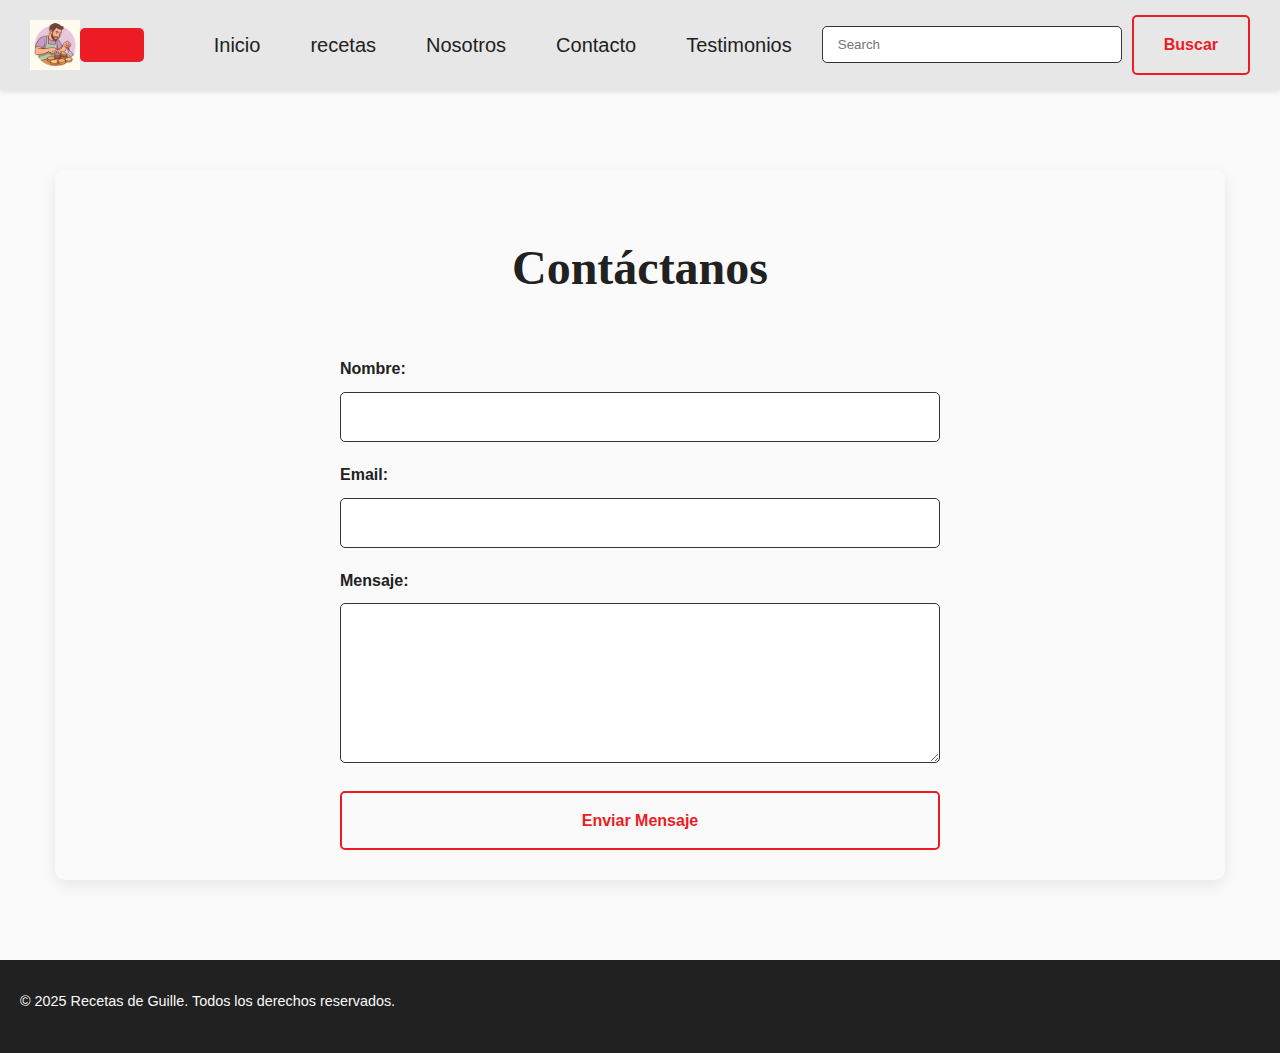
<file: pages/contacto.html>
<!DOCTYPE html>
<html lang="es">

<head>
    <meta charset="UTF-8">
    <meta name="viewport" content="width=device-width, initial-scale=1.0">
    <meta name="description" content="Contactá a La Cocina de Guille para consultas, colaboraciones o sugerencias y unite a nuestra comunidad gastronómica.">
    <meta name="keywords" content="contacto La Cocina de Guille, consultas, colaboraciones, sugerencias, comunidad gastronómica">
    <!-- aos -->
    <link href="https://unpkg.com/aos@2.3.1/dist/aos.css" rel="stylesheet">

    <!-- Bootstrap -->
    <link href="https://cdn.jsdelivr.net/npm/bootstrap@5.3.7/dist/css/bootstrap.min.css" rel="stylesheet"
        integrity="sha384-LN+7fdVzj6u52u30Kp6M/trliBMCMKTyK833zpbD+pXdCLuTusPj697FH4R/5mcr" crossorigin="anonymous">
    <!-- CSS -->
    <link rel="stylesheet" href="../style/style.css">
    <title>Contacto - La cocina de Guille</title>
</head>

<body>
    <!-- Inicio del menú -->
    <header main-header>
        <!-- Inicio de la navbar -->
        <!-- Variables declaradas propias main-nav , main-nav__XX , button--vermas -->
        <!-- Consultar porqué los anchor de la lista no toma los estilos que le aplique -->
        <nav class="navbar navbar-expand-lg bg-body-tertiary main-nav">
            <div class="container-fluid main-nav__container">
                <!-- Logo -->
                <img src="../assetsProyecto/guille.png" alt="Logo" class="main-nav__logo">
                <!-- Botón hamburguesa -->
                <button class="navbar-toggler button--vermas" type="button" data-bs-toggle="collapse"
                    data-bs-target="#navbarSupportedContent" aria-controls="navbarSupportedContent"
                    aria-expanded="false" aria-label="Toggle navigation">
                    <span class="navbar-toggler-icon main-nav__toggler-icon"></span>
                </button>
                <!-- Links del menú -->
                <div class="collapse navbar-collapse main-nav__collapse" id="navbarSupportedContent">
                    <ul class="navbar-nav me-auto mb-2 mb-lg-0 main-nav__list  ">
                        <li class="main-nav__item">
                            <a href="../index.html" class="main-nav__link nav-link active">Inicio</a>
                        </li>
                        <li class="main-nav__item nav-item">
                            <a href="./recetas.html" class="main-nav__link nav-link active"aria-current="page">recetas</a>
                        </li>
                        <li class="main-nav__item nav-item">
                            <a href="./nosotros.html" class="main-nav__link nav-link active" aria-current="page">Nosotros</a>
                        </li>
                        <li class="main-nav__item nav-item">
                            <a href="#" class="main-nav__link nav-link active" aria-current="page">Contacto</a>
                        </li>
                        <li class="main-nav__item nav-item">
                            <a href="./testimonios.html" class="main-nav__link nav-link active" aria-current="page">Testimonios</a>
                        </li>
                    </ul>
                    <!-- Búsqueda -->
                    <form class="d-flex contenedor-nav-search main-nav__search-form" role="search">
                        <input class="form-control me-2 d-flex  main-nav__search-input" type="search"
                            placeholder="Search" aria-label="Search" />
                        <button class="btn btn-outline-success button--vermas button--secondary"
                            type="submit">Buscar</button>
                    </form>
                </div>
            </div>
        </nav>
    </header>


    <main>
        <section class="contact-form-section">
            <h1>Contáctanos</h1>
            <form class="contact-form">
                <div>
                    <label for="nombre">Nombre:</label>
                    <input type="text" id="nombre" name="nombre" required>
                </div>
                <div>
                    <label for="email">Email:</label>
                    <input type="email" id="email" name="email" required>
                </div>
                <div>
                    <label for="mensaje">Mensaje:</label>
                    <textarea id="mensaje" name="mensaje" rows="5" required></textarea>
                </div>
                <button type="submit" class="button--secondary">Enviar Mensaje</button>
            </form>
        </section>


    </main>


    <footer>
        <p>&copy; 2025 Recetas de Guille. Todos los derechos reservados.</p>
    </footer>

    <!-- Bootstrap JS -->
    <script src="https://cdn.jsdelivr.net/npm/bootstrap@5.3.7/dist/js/bootstrap.bundle.min.js"
        integrity="sha384-ndDqU0Gzau9qJ1lfW4pNLlhNTkCfHzAVBReH9diLvGRem5+R9g2FzA8ZGN954O5Q" crossorigin="anonymous">
        </script>
    <!-- aos -->
    <script src="https://unpkg.com/aos@2.3.1/dist/aos.js"></script>
    <script>
        AOS.init();
    </script>
</body>

</html>
</file>
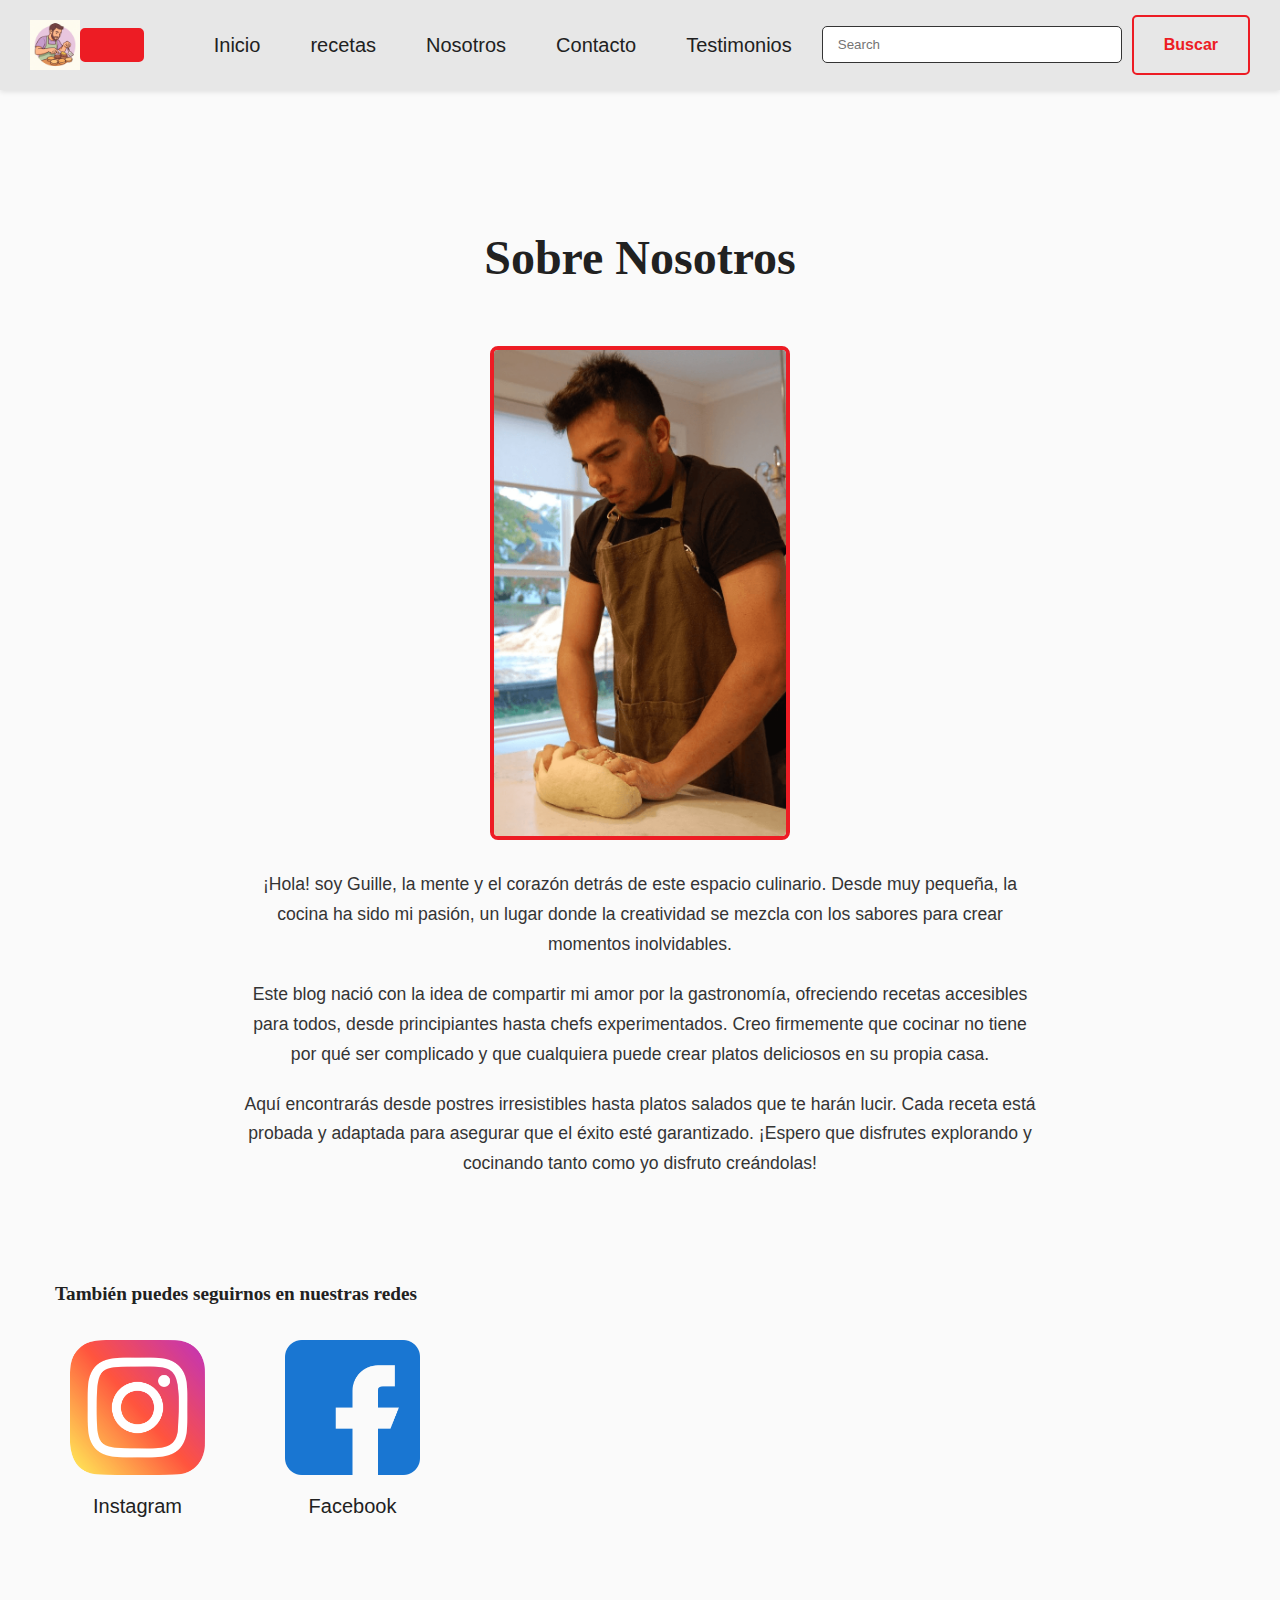
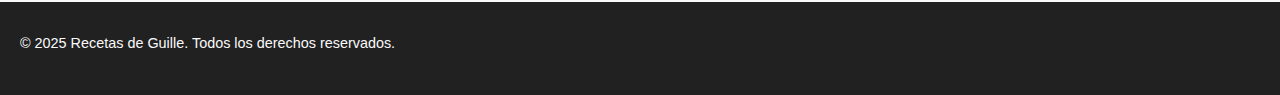
<file: pages/nosotros.html>
<!DOCTYPE html>
<html lang="es">

<head>
    <meta charset="UTF-8">
    <meta name="viewport" content="width=device-width, initial-scale=1.0">
    <meta name="description" content="Descubrí quiénes somos en La Cocina de Guille, nuestra historia, valores y pasión por crear recetas que conquistan paladares.">
    <meta name="keywords" content="La Cocina de Guille, historia, equipo, pasión por la cocina, valores gastronómicos">
    <!-- aos -->
    <link href="https://unpkg.com/aos@2.3.1/dist/aos.css" rel="stylesheet">

    <!-- Bootstrap -->
    <link href="https://cdn.jsdelivr.net/npm/bootstrap@5.3.7/dist/css/bootstrap.min.css" rel="stylesheet"
        integrity="sha384-LN+7fdVzj6u52u30Kp6M/trliBMCMKTyK833zpbD+pXdCLuTusPj697FH4R/5mcr" crossorigin="anonymous">
    <!-- CSS -->
    <link rel="stylesheet" href="../style/style.css">
    <title>Nosotros - La cocina de Guille</title>
</head>

<body>
    <!-- Inicio del menú -->
    <header main-header>
        <!-- Inicio de la navbar -->
        <!-- Variables declaradas propias main-nav , main-nav__XX , button--vermas -->
        <!-- Consultar porqué los anchor de la lista no toma los estilos que le aplique -->
        <nav class="navbar navbar-expand-lg bg-body-tertiary main-nav">
            <div class="container-fluid main-nav__container">
                <!-- Logo -->
                <img src="../assetsProyecto/guille.png" alt="Logo" class="main-nav__logo">
                <!-- Botón hamburguesa -->
                <button class="navbar-toggler button--vermas" type="button" data-bs-toggle="collapse"
                    data-bs-target="#navbarSupportedContent" aria-controls="navbarSupportedContent"
                    aria-expanded="false" aria-label="Toggle navigation">
                    <span class="navbar-toggler-icon main-nav__toggler-icon"></span>
                </button>
                <!-- Links del menú -->
                <div class="collapse navbar-collapse main-nav__collapse" id="navbarSupportedContent">
                    <ul class="navbar-nav me-auto mb-2 mb-lg-0 main-nav__list  ">
                        <li class="main-nav__item">
                            <a href="../index.html" class="main-nav__link nav-link active">Inicio</a>
                        </li>
                        <li class="main-nav__item nav-item">
                            <a href="./recetas.html" class="main-nav__link nav-link active"
                                aria-current="page">recetas</a>
                        </li>
                        <li class="main-nav__item nav-item">
                            <a href="#" class="main-nav__link nav-link active" aria-current="page">Nosotros</a>
                        </li>
                        <li class="main-nav__item nav-item">
                            <a href="./contacto.html" class="main-nav__link nav-link active"
                                aria-current="page">Contacto</a>
                        </li>
                        <li class="main-nav__item nav-item">
                            <a href="./testimonios.html" class="main-nav__link nav-link active"
                                aria-current="page">Testimonios</a>
                        </li>
                    </ul>
                    <!-- Búsqueda -->
                    <form class="d-flex contenedor-nav-search main-nav__search-form" role="search">
                        <input class="form-control me-2 d-flex  main-nav__search-input" type="search"
                            placeholder="Search" aria-label="Search" />
                        <button class="btn btn-outline-success button--vermas button--secondary"
                            type="submit">Buscar</button>
                    </form>
                </div>
            </div>
        </nav>
    </header>

    <!-- Cuerpo del sitio  -->

    <main>

        <section>
            <section class="about-section">

                <h1>Sobre Nosotros</h1>

                <img src="../assetsProyecto/panaderoGuille.png" alt="Foto de Guille" class="about-section__image">
                <p class="about-section__text">
                    ¡Hola! soy Guille, la mente y el corazón detrás de este espacio culinario. Desde muy pequeña, la
                    cocina ha sido mi pasión, un lugar donde la creatividad se mezcla con los sabores para crear
                    momentos inolvidables.
                </p>
                <p class="about-section__text">
                    Este blog nació con la idea de compartir mi amor por la gastronomía, ofreciendo recetas accesibles
                    para todos, desde principiantes hasta chefs experimentados. Creo firmemente que cocinar no tiene por
                    qué ser complicado y que cualquiera puede crear platos deliciosos en su propia casa.
                </p>
                <p class="about-section__text">
                    Aquí encontrarás desde postres irresistibles hasta platos salados que te harán lucir. Cada receta
                    está probada y adaptada para asegurar que el éxito esté garantizado. ¡Espero que disfrutes
                    explorando y cocinando tanto como yo disfruto creándolas!
                </p>
            </section>

            <div class="logo--description">
                <h5>También puedes seguirnos en nuestras redes</h5>
            </div>
            <div class="rrss-block">

                <div>
                    <ul class="main-nav__list">
                        <li>
                            <img src="../assetsProyecto/instagram.png" alt="logo de Instagram"
                                class="logo--footer__red-social">
                            <a href="#" class="main-nav__link">Instagram</a>
                        </li>
                        <li>
                            <img src="../assetsProyecto/facebook.png" alt="logo de facebook"
                                class="logo--footer__red-social">

                            <a href="#" class="main-nav__link">Facebook</a>
                        </li>
                    </ul>
                </div>
            </div>

    </main>




    <footer>
        <p>&copy; 2025 Recetas de Guille. Todos los derechos reservados.</p>
    </footer>

    <!-- Bootstrap JS -->
    <script src="https://cdn.jsdelivr.net/npm/bootstrap@5.3.7/dist/js/bootstrap.bundle.min.js"
        integrity="sha384-ndDqU0Gzau9qJ1lfW4pNLlhNTkCfHzAVBReH9diLvGRem5+R9g2FzA8ZGN954O5Q" crossorigin="anonymous">
        </script>
    <!-- aos -->
    <script src="https://unpkg.com/aos@2.3.1/dist/aos.js"></script>
    <script>
        AOS.init();
    </script>

</body>

</html>
</file>
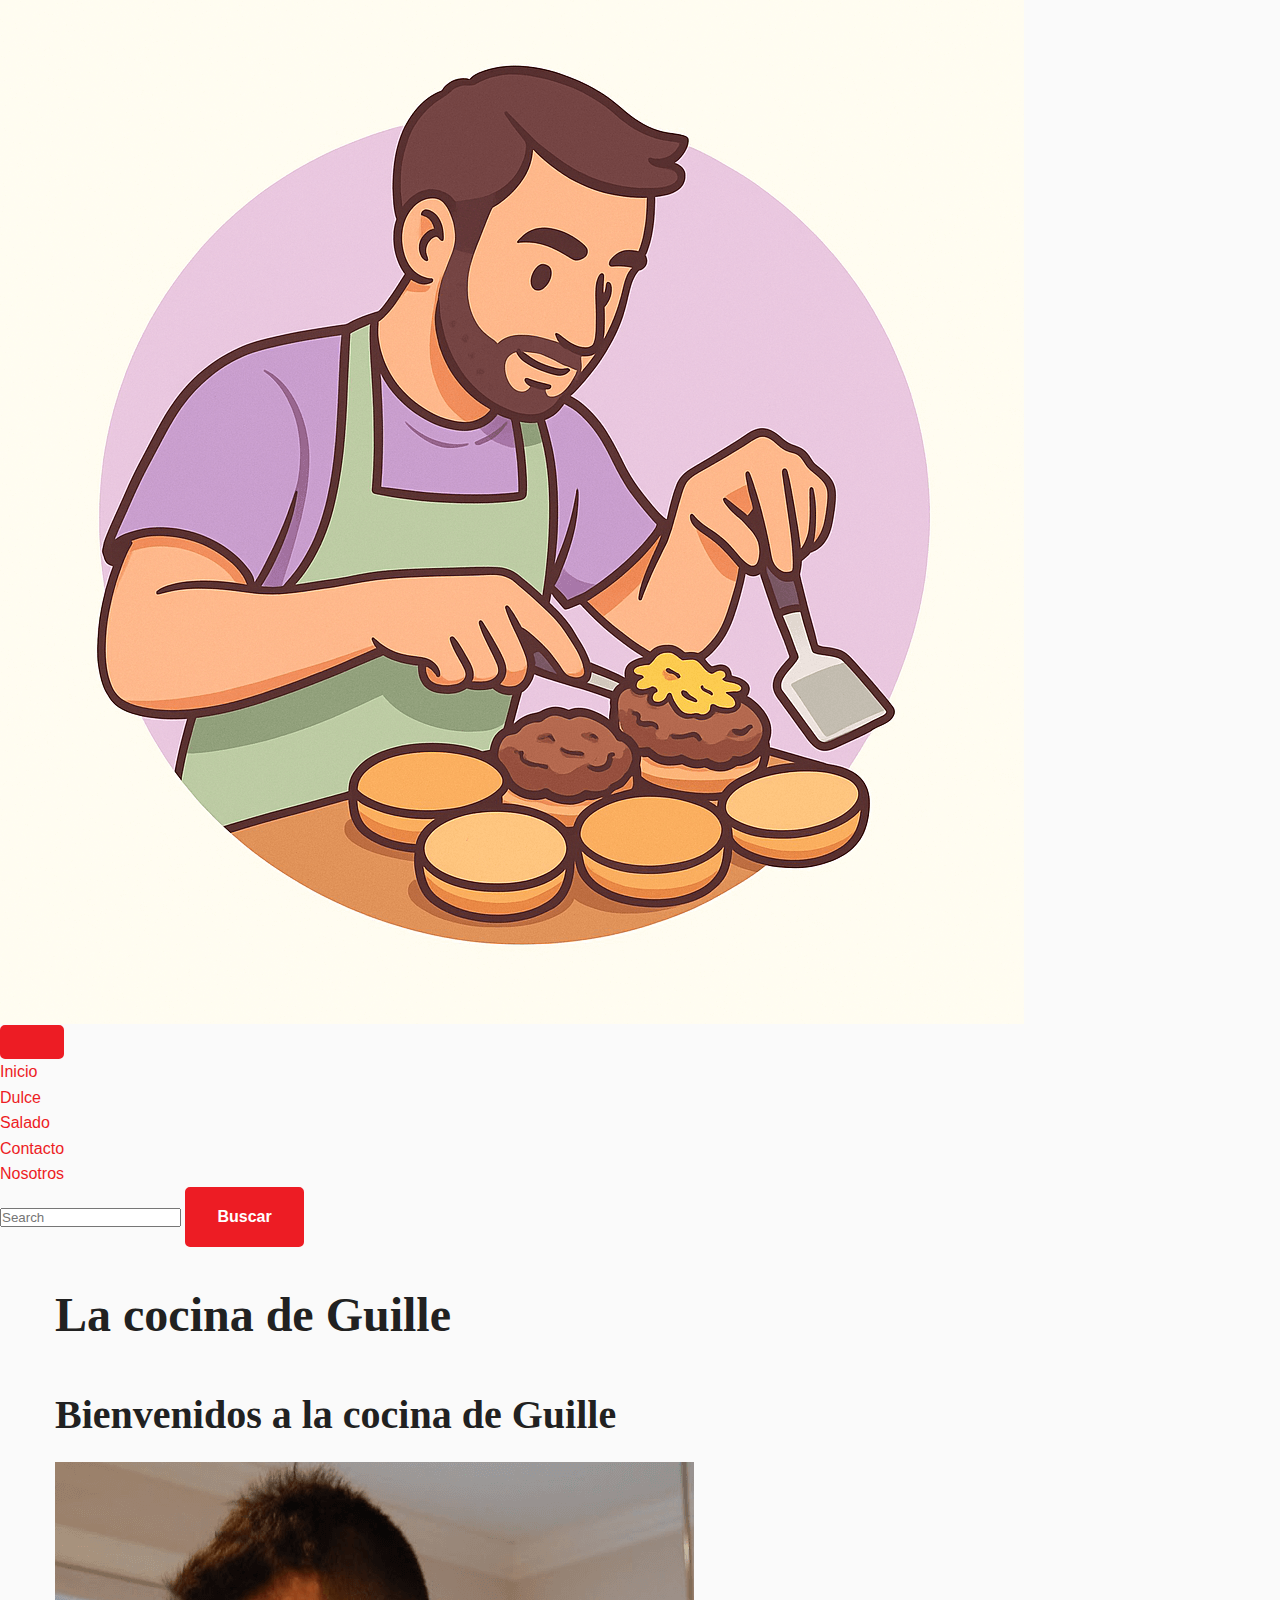
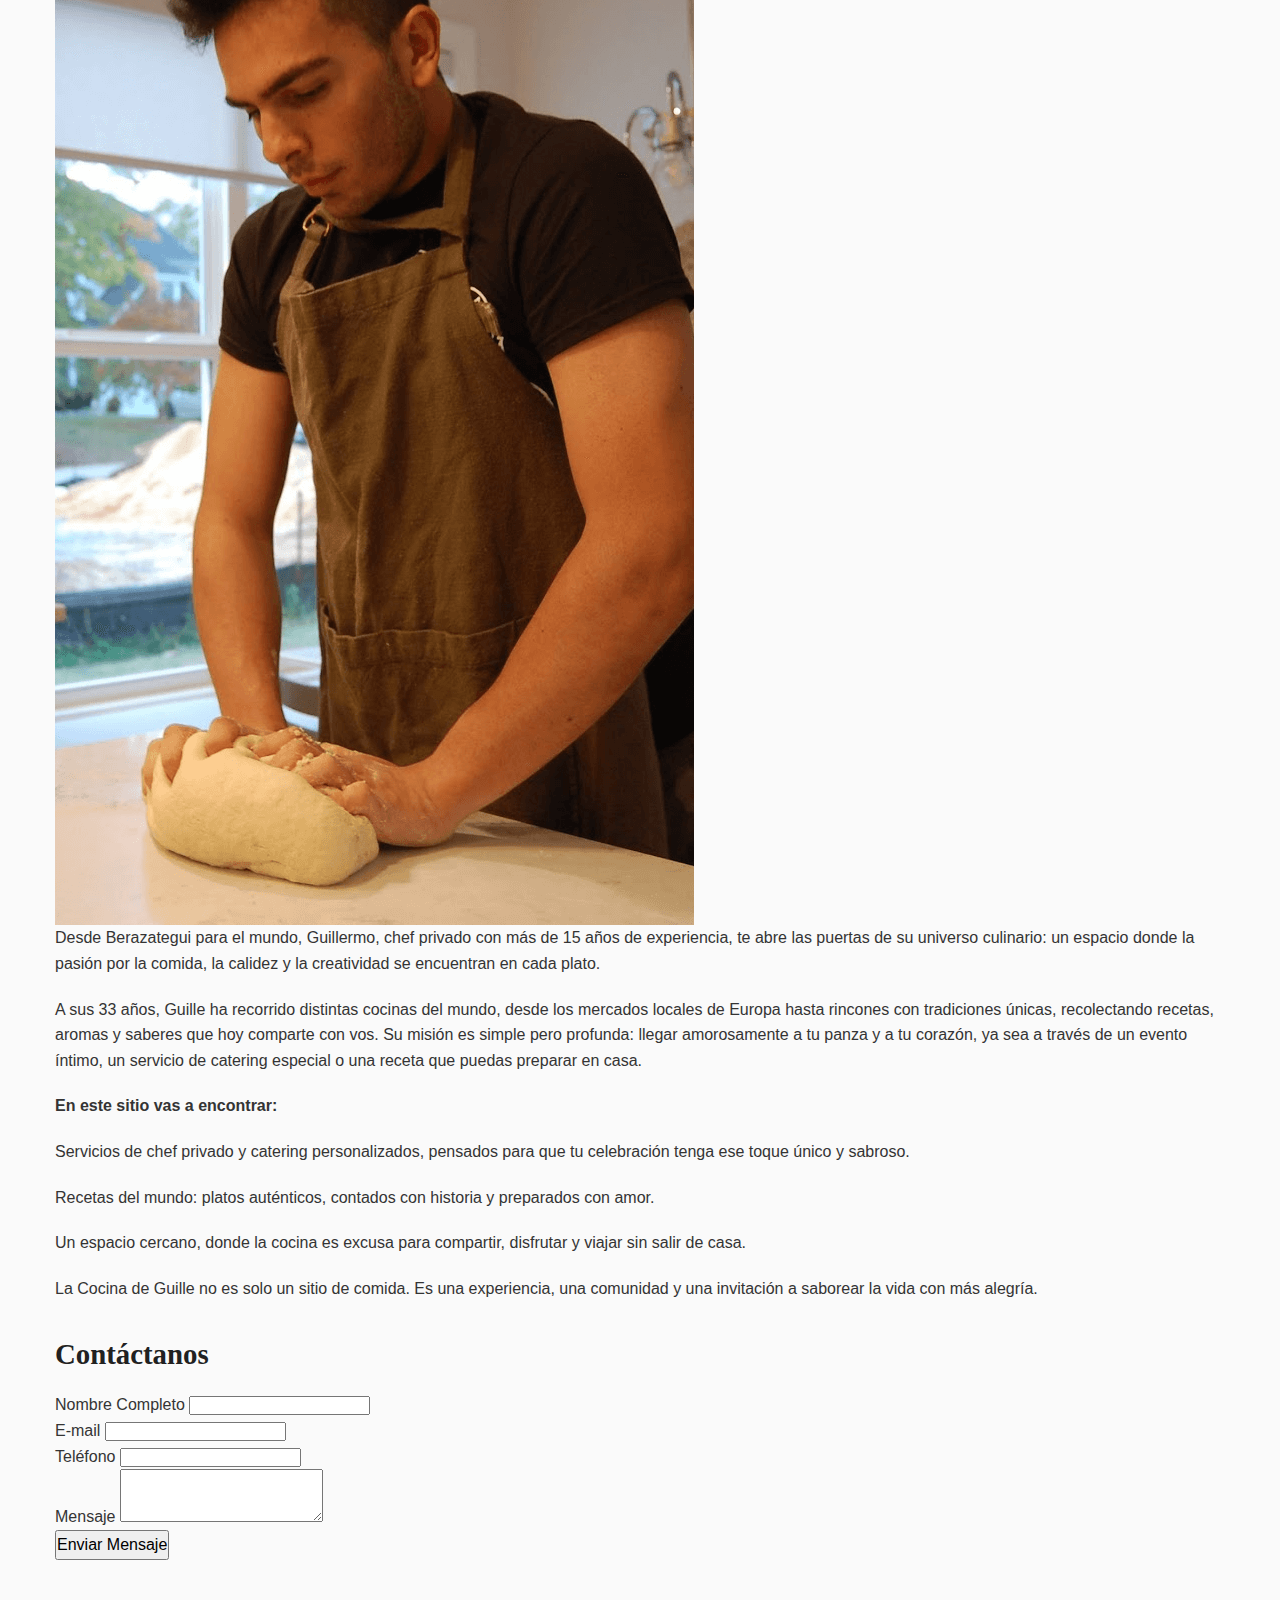
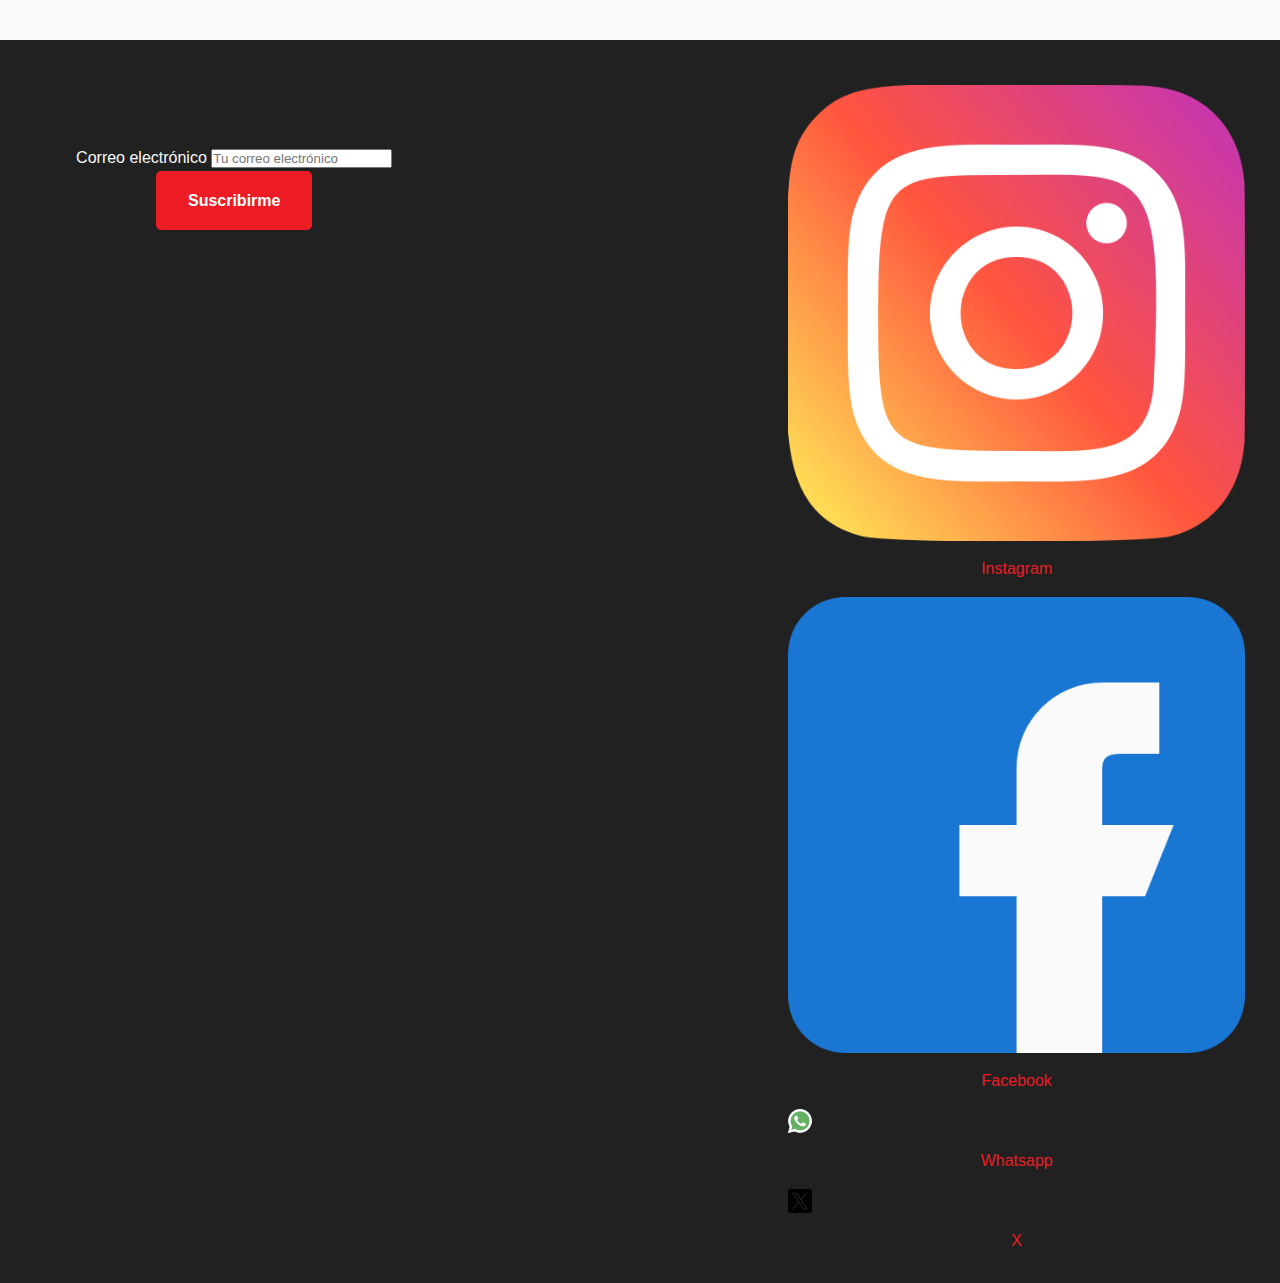
<file: pages/quienes-somos.html>
<!DOCTYPE html>
<html lang="es">

<head>
    <meta charset="UTF-8">
    <meta name="viewport" content="width=device-width, initial-scale=1.0">
    <!-- Bootstrap -->
    <link href="https://cdn.jsdelivr.net/npm/bootstrap@5.3.7/dist/css/bootstrap.min.css" rel="stylesheet"
        integrity="sha384-LN+7fdVzj6u52u30Kp6M/trliBMCMKTyK833zpbD+pXdCLuTusPj697FH4R/5mcr" crossorigin="anonymous">
    <!-- CSS -->
    <link rel="stylesheet" href="../style/style.css">
    <title>Quiénes somos - La cocina de Guille</title>
</head>

<body>
    <!-- Inicio del menú -->
    <header>
        <!-- Inicio de la navbar -->
        <nav class="navbar navbar-expand-lg bg-body-tertiary">
            <div class="container-fluid">
                <!-- Logo -->
                <img src="../assetsProyecto/guille.png" alt="Logo" class="logo--image">
                <!-- Botón hamburguesa -->
                <button class="navbar-toggler button--vermas" type="button" data-bs-toggle="collapse"
                    data-bs-target="#navbarSupportedContent" aria-controls="navbarSupportedContent"
                    aria-expanded="false" aria-label="Toggle navigation">
                    <span class="navbar-toggler-icon"></span>
                </button>
                <div class="collapse navbar-collapse" id="navbarSupportedContent">

                    <!-- Links del menú -->

                    <ul class="navbar-nav me-auto mb-2 mb-lg-0 navbar--listado  ">
                        <li class="li-nav ">
                            <a href="../index.html" class="li-link nav-link active">Inicio</a>
                        </li>
                        <li class="li-nav nav-item">
                            <a href="./postres.html" class="li-link nav-link active"
                                aria-current="page">Dulce </a>
                        </li>
                        <li class="li-nav nav-item">
                            <a href="./postres.html" class="li-link nav-link active"
                                aria-current="page">Salado</a>
                        </li>
                        <li class="li-nav nav-item">
                            <a href="#" class="li-link nav-link active"
                                aria-current="page">Contacto</a>
                        </li>
                        <li class="li-nav nav-item">
                            <a href="#" class="li-link nav-link active"
                                aria-current="page">Nosotros</a>
                        </li>
                    </ul>
                    <!-- Búsqueda -->
                    <form class="d-flex contenedor-nav-search" role="search">
                        <input class="form-control me-2 d-flex nav-search" type="search" placeholder="Search"
                            aria-label="Search" />
                        <button class="btn btn-outline-success button--vermas" type="submit">Buscar</button>
                    </form>
                </div>
            </div>
        </nav>


    </header>
    <!-- Fin del menú -->

    <!-- Cuerpo del sitio  -->

    <main>
        <div class="quienes-somos-principal">
            <h1 class="quienes-somos--principal__title">
                La cocina de Guille
            </h1>
            <h2 class="quienes-somos--principal__subtitle">
                Bienvenidos a la cocina de Guille
            </h2>
        </div>

        <section class="quienes-somos-section">
            <div class="quienes-somos-content">

                <img src="../assetsProyecto/panaderoGuille.png" alt="Guillermo" class="quienes-somos__image">

                <div class="quienes-somos__texto-container">

                    <p class="quienes-somos__description">
                        Desde Berazategui para el mundo, Guillermo, chef privado con más de 15 años de experiencia, te
                        abre las puertas de su universo culinario: un espacio donde la pasión por la comida, la calidez
                        y la creatividad se encuentran en cada plato.
                    </p>
                    <p class="quienes-somos__description">
                        A sus 33 años, Guille ha recorrido distintas cocinas del mundo, desde los mercados locales de
                        Europa hasta rincones con tradiciones únicas, recolectando recetas, aromas y saberes que hoy
                        comparte con vos. Su misión es simple pero profunda: llegar amorosamente a tu panza y a tu
                        corazón, ya sea a través de un evento íntimo, un servicio de catering especial o una receta que
                        puedas preparar en casa.
                    </p>
                    <p class="quienes-somos__description">
                        <strong>En este sitio vas a encontrar:</strong>
                    </p>
                    <p class="quienes-somos__description">
                        Servicios de chef privado y catering personalizados, pensados para que tu celebración tenga ese
                        toque único y sabroso.
                    </p>
                    <p class="quienes-somos__description">
                        Recetas del mundo: platos auténticos, contados con historia y preparados con amor.
                    </p>
                    <p class="quienes-somos__description">
                        Un espacio cercano, donde la cocina es excusa para compartir, disfrutar y viajar sin salir de
                        casa.
                    </p>
                    <p class="quienes-somos__description">
                        La Cocina de Guille no es solo un sitio de comida. Es una experiencia, una comunidad y una
                        invitación a saborear la vida con más alegría.
                    </p>
                </div>

            </div>

        </section>

        <!-------------------------- Contacto ----------------- -->

        <section class="contacto-section">

            <h3 class="contacto-section__title">Contáctanos</h3>
            <form action="Contacto" method="post" class="contacto-form">

                <div class="form-group">
                    <label for="nombre" class="form-group__label">Nombre Completo</label>
                    <input type="text" name="Nombre" id="nombre" class="form-group__input">
                </div>

                <div class="form-group">
                    <label for="email" class="form-group__label">E-mail</label>
                    <input type="email" name="email" id="email" class="form-group__input">
                </div>

                <div class="form-group">
                    <label for="telefono" class="form-group__label">Teléfono</label>
                    <input type="tel" name="telefono" id="telefono" class="form-group__input">
                </div>

                <div class="form-group">
                    <label for="mensaje" class="form-group__label">Mensaje</label>
                    <textarea name="mensaje" id="mensaje" class="form-group__textarea"></textarea>
                </div>

                <button type="submit" class="button button--submit">Enviar Mensaje</button>
            </form>

        </section>

    </main>




    <footer class="footer-block">
        <div class="newsletter-footer">
            <form action="/suscrib" method="get" class="newsletter-form">
                <h5 class="newsletter-form__title">Suscribite a nuestro newsletter</h5>
                <label for="email" class="newsletter-form__label">Correo electrónico</label>
                <input type="email" name="email" id="email" class="newsletter-form__input"
                    placeholder="Tu correo electrónico">
                <button type="submit" class="newsletter-form__button button--vermas">Suscribirme</button>
            </form>
        </div>
        <div class="logo--description">
            <h5>También puedes seguirnos en nuestras redes</h5>
        </div>
        <div class="logo-block">

            <div>
                <ul class="logo--footer">
                    <li>
                        <img src="../assetsProyecto/instagram.png" alt="logo de Instagram"
                            class="logo--footer__red-social">
                        <a href="#" class="li-link">Instagram</a>
                    </li>
                    <li>
                        <img src="../assetsProyecto/facebook.png" alt="logo de facebook"
                            class="logo--footer__red-social">

                        <a href="#" class="li-link">Facebook</a>
                    </li>
                    <li>
                        <img src="../assetsProyecto/whatsapp.png" alt="Logo de whatsapp"
                            class="logo--footer__red-social">
                        <a href="#" class="li-link">Whatsapp</a>
                    </li>
                    <li>
                        <img src="../assetsProyecto/gorjeo (1).png" alt="Logo de X" class="logo--footer__red-social">
                        <a href="#" class="li-link">X</a>
                    </li>
                </ul>
            </div>
        </div>
    </footer>
    <!-- Bootstrap JS -->
    <script src="https://cdn.jsdelivr.net/npm/bootstrap@5.3.7/dist/js/bootstrap.bundle.min.js"
        integrity="sha384-ndDqU0Gzau9qJ1lfW4pNLlhNTkCfHzAVBReH9diLvGRem5+R9g2FzA8ZGN954O5Q" crossorigin="anonymous">
        </script>

</body>

</html>
</file>
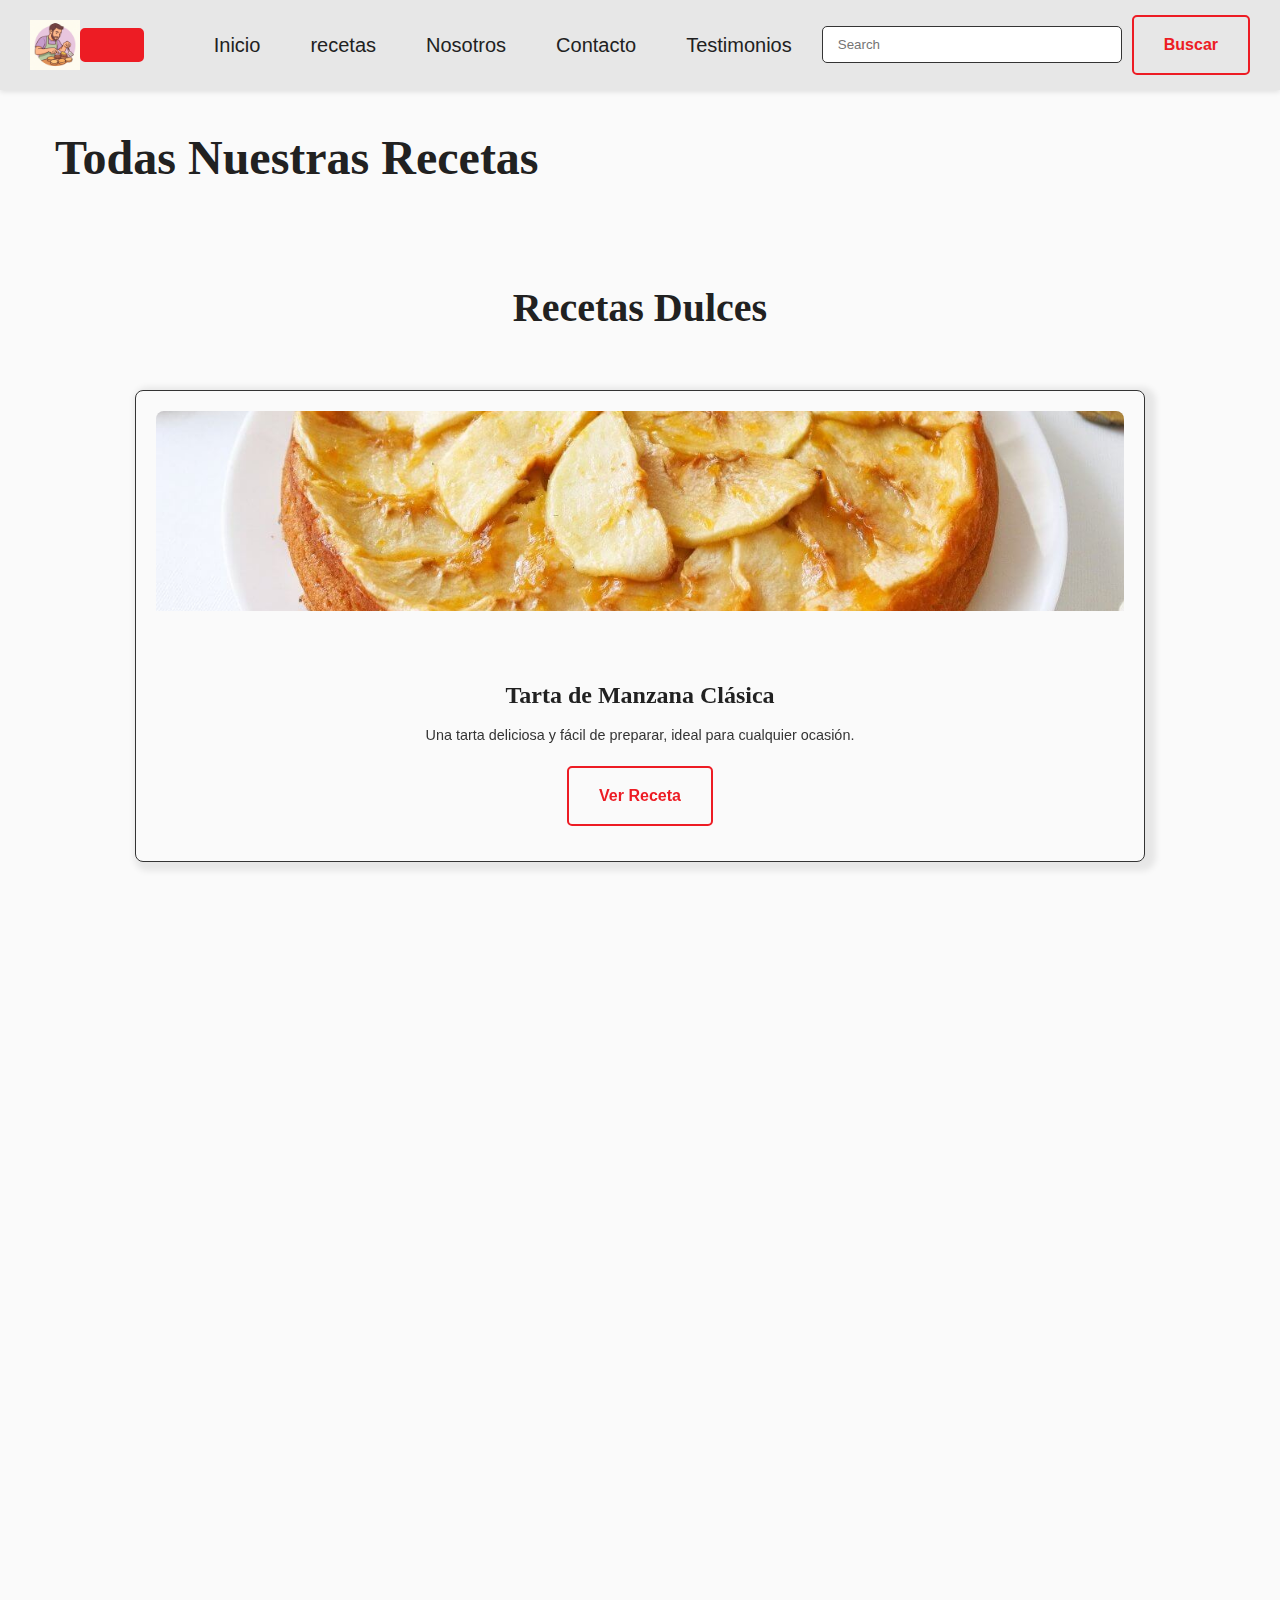
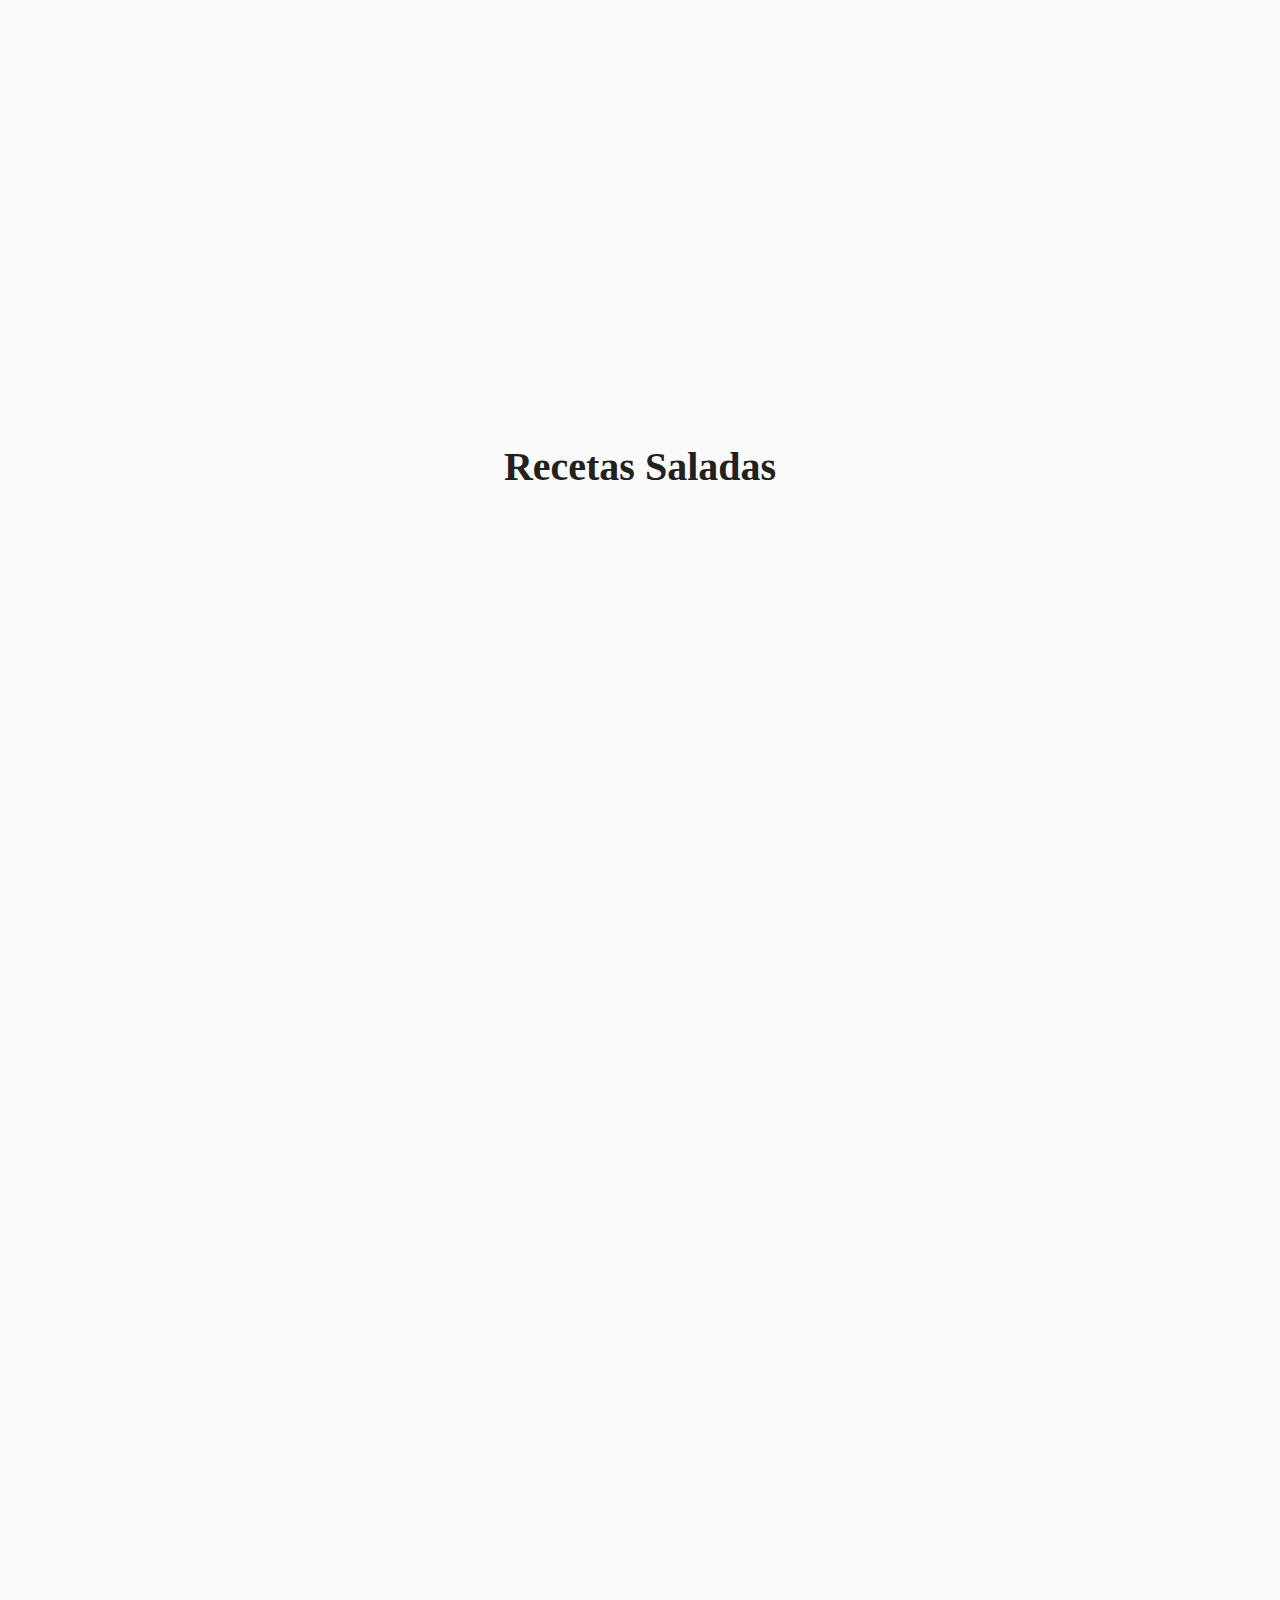
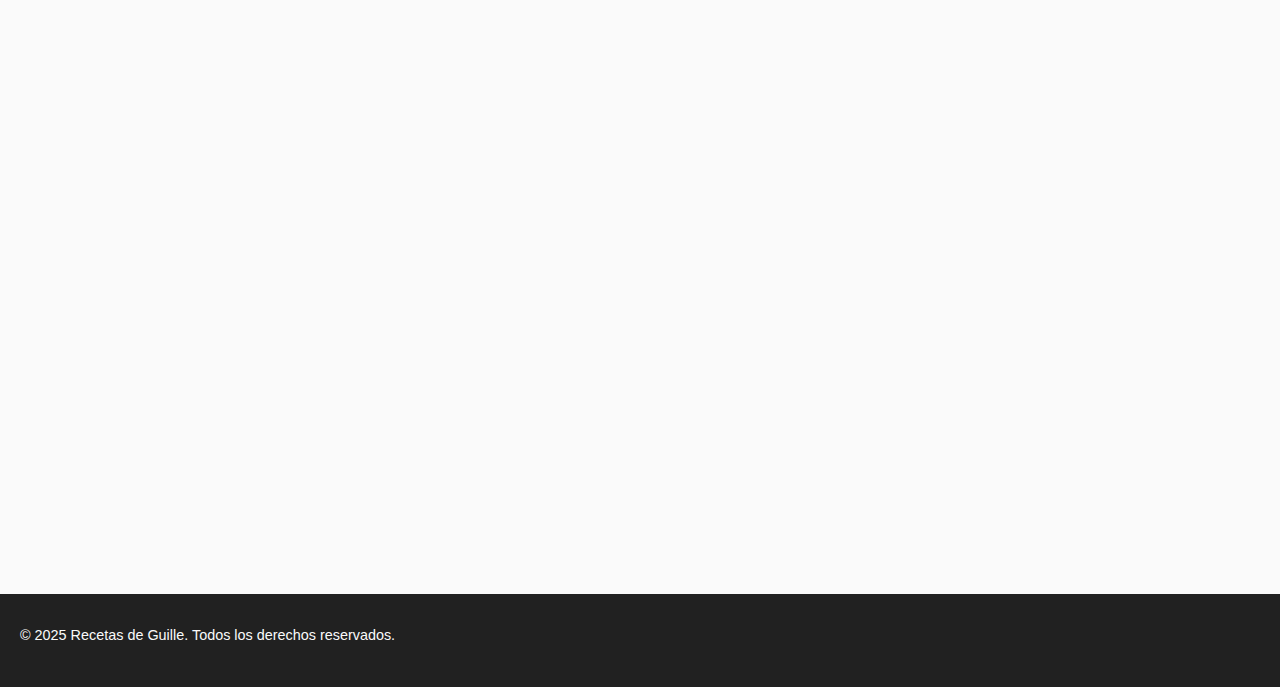
<file: pages/recetas.html>
<!DOCTYPE html>
<html lang="en">

<head>
    <meta charset="UTF-8">
    <meta name="viewport" content="width=device-width, initial-scale=1.0">
    <meta name="description" content="Encontrá recetas de La Cocina de Guille para todos los gustos: platos tradicionales, ideas saludables y propuestas creativas paso a paso."> 
    <meta name="keywords" content="recetas tradicionales, recetas saludables, recetas creativas, paso a paso, La Cocina de Guille">
    <!-- aos -->
    <link href="https://unpkg.com/aos@2.3.1/dist/aos.css" rel="stylesheet">

    <!-- Bootstrap -->
    <link href="https://cdn.jsdelivr.net/npm/bootstrap@5.3.7/dist/css/bootstrap.min.css" rel="stylesheet"
        integrity="sha384-LN+7fdVzj6u52u30Kp6M/trliBMCMKTyK833zpbD+pXdCLuTusPj697FH4R/5mcr" crossorigin="anonymous">
    <!-- CSS -->
    <link rel="stylesheet" href="../style/style.css">
    <title>Recetas - La cocina de Guille</title>
</head>

<body>
    <!-- Inicio del menú -->
    <header main-header>
        <!-- Inicio de la navbar -->
        <!-- Variables declaradas propias main-nav , main-nav__XX , button--vermas -->
        <!-- Consultar porqué los anchor de la lista no toma los estilos que le aplique -->
        <nav class="navbar navbar-expand-lg bg-body-tertiary main-nav">
            <div class="container-fluid main-nav__container">
                <!-- Logo -->
                                <img src="../assetsProyecto/guille.png" alt="Logo" class="main-nav__logo">
                <!-- Botón hamburguesa -->
                <button class="navbar-toggler button--vermas" type="button" data-bs-toggle="collapse"
                    data-bs-target="#navbarSupportedContent" aria-controls="navbarSupportedContent"
                    aria-expanded="false" aria-label="Toggle navigation">
                    <span class="navbar-toggler-icon main-nav__toggler-icon"></span>
                </button>
                <!-- Links del menú -->
                <div class="collapse navbar-collapse main-nav__collapse" id="navbarSupportedContent">
                    <ul class="navbar-nav me-auto mb-2 mb-lg-0 main-nav__list  ">
                        <li class="main-nav__item">
                            <a href="../index.html" class="main-nav__link nav-link active">Inicio</a>
                        </li>
                        <li class="main-nav__item nav-item">
                            <a href="#" class="main-nav__link nav-link active"aria-current="page">recetas</a>
                        </li>
                        <li class="main-nav__item nav-item">
                            <a href="./nosotros.html" class="main-nav__link nav-link active" aria-current="page">Nosotros</a>
                        </li>
                        <li class="main-nav__item nav-item">
                            <a href="./contacto.html" class="main-nav__link nav-link active" aria-current="page">Contacto</a>
                        </li>
                        <li class="main-nav__item nav-item">
                            <a href="./testimonios.html" class="main-nav__link nav-link active" aria-current="page">Testimonios</a>
                        </li>
                    </ul>
                    <!-- Búsqueda -->
                    <form class="d-flex contenedor-nav-search main-nav__search-form" role="search">
                        <input class="form-control me-2 d-flex  main-nav__search-input" type="search"
                            placeholder="Search" aria-label="Search" />
                        <button class="btn btn-outline-success button--vermas button--secondary"
                            type="submit">Buscar</button>
                    </form>
                </div>
            </div>
        </nav>

    <main>
        <div>
            <h1>Todas Nuestras Recetas</h1>
        </div>


        <section class="recetas-section">
           
                <h2>Recetas Dulces</h2>
            

            <div class="recetas-grid">
                <div class="recipe-card" data-aos="zoom-in" data-aos-duration="1500" data-aos-delay="500">
                    <img src="../assetsProyecto/tarta-de-manzana.jpg" alt="Receta de Tarta de Manzana" class="recipe-card__image">
                    <div class="recipe-card__content">
                        <h3 class="recipe-card__title">Tarta de Manzana Clásica</h3>
                        <p class="recipe-card__description">Una tarta deliciosa y fácil de preparar, ideal para
                            cualquier ocasión.</p>
                        <a href="#" class="button--secondary">Ver Receta</a>
                    </div>
                </div>
                <div class="recipe-card" data-aos="zoom-in" data-aos-duration="1500" data-aos-delay="500">
                    <img src="../assetsProyecto/torta-de-chocolate.jpg" alt="Receta de Torta de Chocolate"
                        class="recipe-card__image">
                    <div class="recipe-card__content">
                        <h3 class="recipe-card__title">Torta Húmeda de Chocolate</h3>
                        <p class="recipe-card__description">El postre perfecto para los amantes del chocolate, fácil y
                            delicioso.</p>
                        <a href="#" class="button--secondary">Ver Receta</a>
                    </div>
                </div>
                <div class="recipe-card" data-aos="zoom-in" data-aos-duration="1500" data-aos-delay="500">
                    <img src="../assetsProyecto/brownie.jpg" alt="Receta de Brownies" class="recipe-card__image">
                    <div class="recipe-card__content">
                        <h3 class="recipe-card__title">Brownies con Nueces</h3>
                        <p class="recipe-card__description">Un clásico irresistible, con un toque crujiente de nueces.
                        </p>
                        <a href="#" class="button--secondary">Ver Receta</a>
                    </div>
                </div>
            </div>
        </section>

        <section class="recetas-section" >
                <h2 >Recetas Saladas</h2>
            <div class="recetas-grid">
                <div class="recipe-card" data-aos="zoom-in" data-aos-duration="1500" data-aos-delay="500">
                    <img src="../assetsProyecto/pollo-al-horno.jpg" alt="Receta de Pollo al Horno" class="recipe-card__image">
                    <div class="recipe-card__content">
                        <h3 class="recipe-card__title">Pollo al Horno con Hierbas</h3>
                        <p class="recipe-card__description">Jugoso pollo al horno con un toque de hierbas aromáticas.
                        </p>
                        <a href="#" class="button--secondary">Ver Receta</a>
                    </div>
                </div>
                <div class="recipe-card" data-aos="zoom-in" data-aos-duration="1500" data-aos-delay="500">
                    <img src="../assetsProyecto/ensalada-fresca.jpg" alt="Receta de Ensalada Fresca mediterránea" class="recipe-card__image">
                    <div class="recipe-card__content">
                        <h3 class="recipe-card__title">Ensalada Mediterránea</h3>
                        <p class="recipe-card__description">Una ensalada refrescante y saludable con ingredientes
                            mediterráneos.</p>
                        <a href="#" class="button--secondary">Ver Receta</a>
                    </div>
                </div>
                <div class="recipe-card" data-aos="zoom-in" data-aos-duration="1500" data-aos-delay="500">
                    <img src="../assetsProyecto/pizza-casera.jpg" alt="Receta de Pizza Casera" class="recipe-card__image">
                    <div class="recipe-card__content">
                        <h3 class="recipe-card__title">Pizza Casera al Estilo Napolitano</h3>
                        <p class="recipe-card__description">La mejor pizza hecha en casa, con una masa perfecta y
                            ingredientes frescos.</p>
                        <a href="#" class="button--secondary">Ver Receta</a>
                    </div>
                </div>
            </div>
        </section>
    </main>

    <footer>
        <p>&copy; 2025 Recetas de Guille. Todos los derechos reservados.</p>
    </footer>

    <!-- Bootstrap JS -->
    <script src="https://cdn.jsdelivr.net/npm/bootstrap@5.3.7/dist/js/bootstrap.bundle.min.js"
        integrity="sha384-ndDqU0Gzau9qJ1lfW4pNLlhNTkCfHzAVBReH9diLvGRem5+R9g2FzA8ZGN954O5Q" crossorigin="anonymous">
        </script>
    <!-- aos -->
    <script src="https://unpkg.com/aos@2.3.1/dist/aos.js"></script>
    <script>
        AOS.init();
    </script>
</body>

</html>
</file>
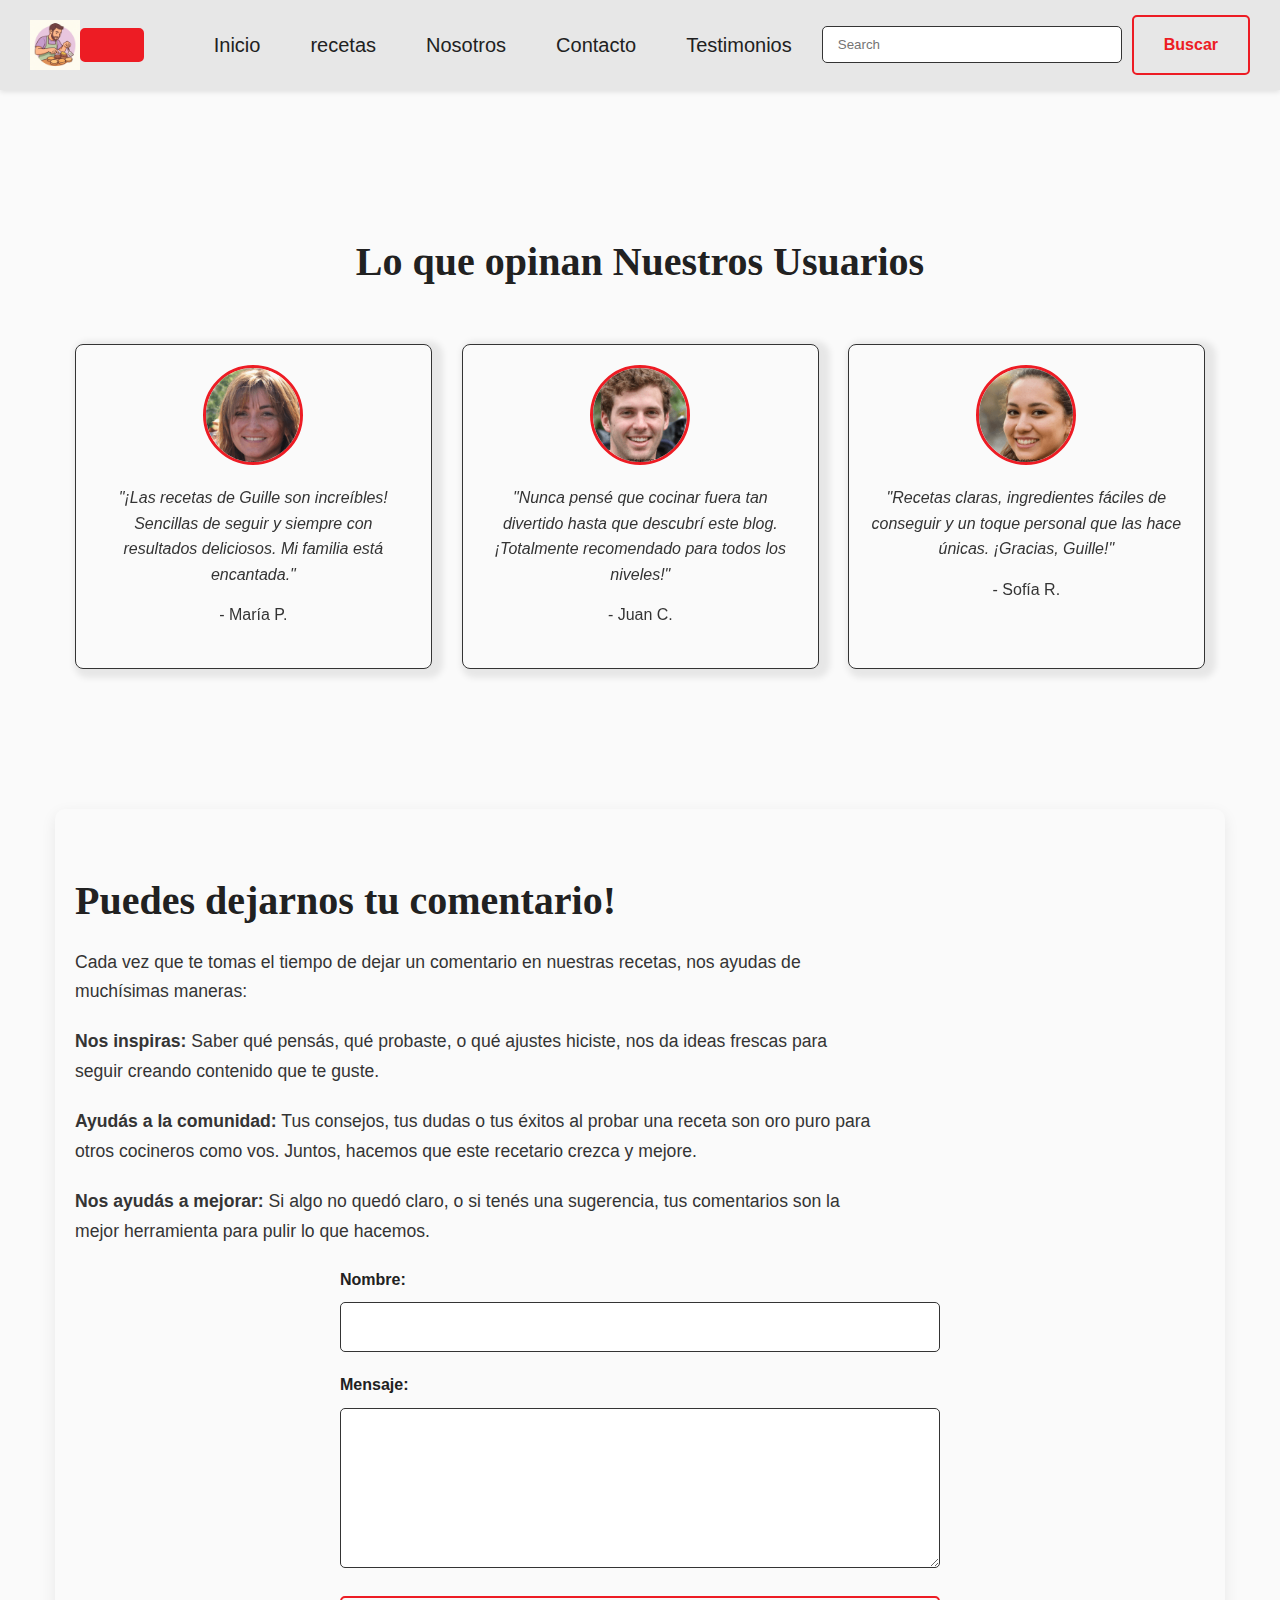
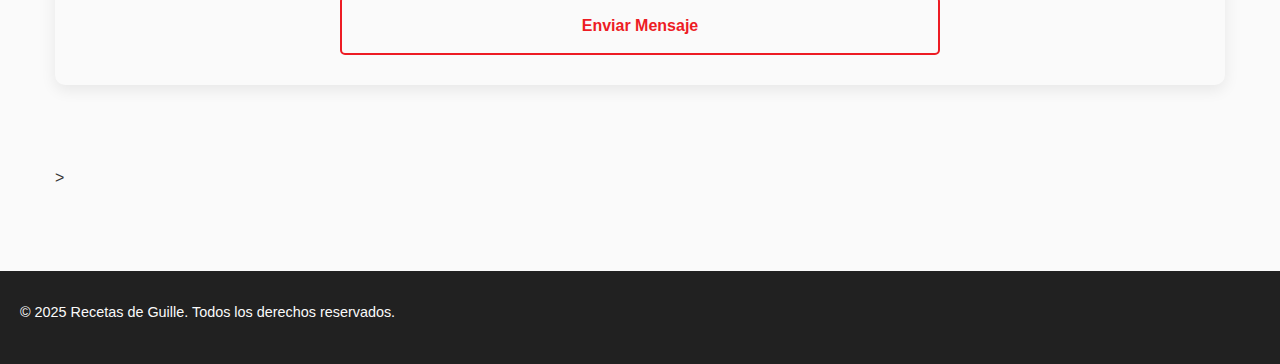
<file: pages/testimonios.html>
<!DOCTYPE html>
<html lang="en">

<head>
    <meta charset="UTF-8">
    <meta name="viewport" content="width=device-width, initial-scale=1.0">
    <meta name="description" content="Opiniones reales sobre La Cocina de Guille: experiencias, comentarios y recomendaciones de quienes probaron nuestras recetas.">
    <meta name="keywords" content="testimonios, opiniones, experiencias, comentarios, recomendaciones, La Cocina de Guille">
    <!-- aos -->
    <link href="https://unpkg.com/aos@2.3.1/dist/aos.css" rel="stylesheet">

    <!-- Bootstrap -->
    <link href="https://cdn.jsdelivr.net/npm/bootstrap@5.3.7/dist/css/bootstrap.min.css" rel="stylesheet"
        integrity="sha384-LN+7fdVzj6u52u30Kp6M/trliBMCMKTyK833zpbD+pXdCLuTusPj697FH4R/5mcr" crossorigin="anonymous">
    <!-- CSS -->
    <link rel="stylesheet" href="../style/style.css">
    <title>Testimonios - La cocina de Guille</title>
</head>

<body>
    <!-- Inicio del menú -->
    <header main-header>
        <!-- Inicio de la navbar -->
        <!-- Variables declaradas propias main-nav , main-nav__XX , button--vermas -->
        <!-- Consultar porqué los anchor de la lista no toma los estilos que le aplique -->
        <nav class="navbar navbar-expand-lg bg-body-tertiary main-nav">
            <div class="container-fluid main-nav__container">
                <!-- Logo -->
                <img src="../assetsProyecto/guille.png" alt="Logo" class="main-nav__logo">
                <!-- Botón hamburguesa -->
                <button class="navbar-toggler button--vermas" type="button" data-bs-toggle="collapse"
                    data-bs-target="#navbarSupportedContent" aria-controls="navbarSupportedContent"
                    aria-expanded="false" aria-label="Toggle navigation">
                    <span class="navbar-toggler-icon main-nav__toggler-icon"></span>
                </button>
                <!-- Links del menú -->
                <div class="collapse navbar-collapse main-nav__collapse" id="navbarSupportedContent">
                    <ul class="navbar-nav me-auto mb-2 mb-lg-0 main-nav__list  ">
                        <li class="main-nav__item">
                            <a href="../index.html" class="main-nav__link nav-link active">Inicio</a>
                        </li>
                        <li class="main-nav__item nav-item">
                            <a href="./recetas.html" class="main-nav__link nav-link active"
                                aria-current="page">recetas</a>
                        </li>
                        <li class="main-nav__item nav-item">
                            <a href="./nosotros.html" class="main-nav__link nav-link active"
                                aria-current="page">Nosotros</a>
                        </li>
                        <li class="main-nav__item nav-item">
                            <a href="./contacto.html" class="main-nav__link nav-link active"
                                aria-current="page">Contacto</a>
                        </li>
                        <li class="main-nav__item nav-item">
                            <a href="#" class="main-nav__link nav-link active" aria-current="page">Testimonios</a>
                        </li>
                    </ul>
                    <!-- Búsqueda -->
                    <form class="d-flex contenedor-nav-search main-nav__search-form" role="search">
                        <input class="form-control me-2 d-flex  main-nav__search-input" type="search"
                            placeholder="Search" aria-label="Search" />
                        <button class="btn btn-outline-success button--vermas button--secondary"
                            type="submit">Buscar</button>
                    </form>
                </div>
            </div>
        </nav>
    </header>


    <main>
        <section class="testimonials-section">

            <h2>Lo que opinan Nuestros Usuarios</h2>

            <div class="testimonials-grid">
                <div class="testimonial-card " data-aos="flip-left" data-aos-easing="ease-out-cubic"
                    data-aos-duration="2000">
                    <img src="../assetsProyecto/testimonio1.png" alt="Foto de Usuario 1"
                        class="testimonial-card__image">
                    <p class="testimonial-card__text">"¡Las recetas de Guille son increíbles! Sencillas de seguir y
                        siempre con resultados deliciosos. Mi familia está encantada."</p>
                    <p class="testimonial-card__author">- María P.</p>
                </div>
                <div class="testimonial-card" data-aos="flip-left" data-aos-easing="ease-out-cubic"
                    data-aos-duration="2000">
                    <img src="../assetsProyecto/testimonio2.png" alt="Foto de Usuario 2"
                        class="testimonial-card__image">
                    <p class="testimonial-card__text">"Nunca pensé que cocinar fuera tan divertido hasta que descubrí
                        este blog. ¡Totalmente recomendado para todos los niveles!"</p>
                    <p class="testimonial-card__author">- Juan C.</p>
                </div>
                <div class="testimonial-card" data-aos="flip-left" data-aos-easing="ease-out-cubic"
                    data-aos-duration="2000">
                    <img src="../assetsProyecto/testimonio3.png" alt="Foto de Usuario 3"
                        class="testimonial-card__image">
                    <p class="testimonial-card__text">"Recetas claras, ingredientes fáciles de conseguir y un toque
                        personal que las hace únicas. ¡Gracias, Guille!"</p>
                    <p class="testimonial-card__author">- Sofía R.</p>
                </div>
            </div>
        </section>
        <!-- <section class="about-section">
            
        </section> -->
        <section class="contact-form-section">
            <div>
                <h2> Puedes dejarnos tu comentario!</h2>
                <p class="about-section__text">
                    Cada vez que te tomas el tiempo de dejar un comentario en nuestras recetas, nos ayudas de muchísimas
                    maneras:
                </p>
                <p class="about-section__text">
                    <strong>Nos inspiras:</strong> Saber qué pensás, qué probaste, o qué ajustes hiciste, nos da ideas
                    frescas para seguir creando contenido que te guste.
                </p>
                <p class="about-section__text">
                    <strong>Ayudás a la comunidad:</strong> Tus consejos, tus dudas o tus éxitos al probar una receta
                    son
                    oro puro para otros cocineros como vos. Juntos, hacemos que este recetario crezca y mejore.
                </p>
                <p class="about-section__text">
                    <strong>Nos ayudás a mejorar:</strong> Si algo no quedó claro, o si tenés una sugerencia, tus
                    comentarios son la mejor herramienta para pulir lo que hacemos.
                </p>
            </div>

            <form class="contact-form">
                <div>
                    <label for="nombre">Nombre:</label>
                    <input type="text" id="nombre" name="nombre" required>
                </div>
                <div>
                    <label for="mensaje">Mensaje:</label>
                    <textarea id="mensaje" name="mensaje" rows="5" required></textarea>
                </div>
                <button type="submit" class="button--secondary">Enviar Mensaje</button>
            </form>
        </section>>



    </main>

    <footer>
        <p>&copy; 2025 Recetas de Guille. Todos los derechos reservados.</p>
    </footer>

    <!-- Bootstrap JS -->
    <script src="https://cdn.jsdelivr.net/npm/bootstrap@5.3.7/dist/js/bootstrap.bundle.min.js"
        integrity="sha384-ndDqU0Gzau9qJ1lfW4pNLlhNTkCfHzAVBReH9diLvGRem5+R9g2FzA8ZGN954O5Q" crossorigin="anonymous">
        </script>
    <!-- aos -->
    <script src="https://unpkg.com/aos@2.3.1/dist/aos.js"></script>
    <script>
        AOS.init();
    </script>
</body>

</html>
</file>
<file: style/style.css>
@charset "UTF-8";
@import url("https://fonts.googleapis.com/css2?family=Roboto:ital,wght@0,100..900;1,100..900&display=swap");
* {
  margin: 0;
  padding: 0;
  box-sizing: border-box;
}

body {
  font-family: "Arial", sans-serif;
  color: #343434;
  background-color: #FAFAFA;
  line-height: 1.6;
}

img {
  display: block;
  max-width: 100%;
  height: auto;
}

button, textarea {
  font: inherit;
}

p, h1, h2, h3, h4, h5, h6 {
  overflow-wrap: break-word;
}

a {
  text-decoration: none;
  color: inherit;
}

ul {
  list-style: none;
}

main {
  max-width: 1200px;
  margin: 20px auto;
  padding: 0 15px;
}

body {
  font-family: "Arial", sans-serif;
  font-size: 16px;
  line-height: 1.6;
  color: #343434;
}

h1, h2, h3, h4, h5, h6 {
  font-family: "Georgia", serif;
  color: #212121;
  margin-bottom: 15px;
  margin-top: 30px;
}

h1 {
  font-size: 3em;
}

h2 {
  font-size: 2.5em;
}

h3 {
  font-size: 1.8em;
}

h4 {
  font-size: 1.5em;
}

h5 {
  font-size: 1.2em;
}

h6 {
  font-size: 1em;
}

p {
  margin-bottom: 20px;
}

a {
  color: #ED1C24;
  text-decoration: none;
  transition: color 0.3s ease;
}
a:hover {
  color: #C2171E;
  text-decoration: underline;
}

.button-base, .button--secondary, .button--primary, .button--vermas {
  display: inline-block;
  padding: 15px 30px;
  border-radius: 5px;
  font-weight: bold;
  cursor: pointer;
  text-decoration: none;
  text-align: center;
  transition: all 0.3s ease;
  font-size: 16px;
}

.button--primary, .button--vermas {
  background-color: #ED1C24;
  color: #FFFFFF;
  border: 2px solid #ED1C24;
}
.button--primary:hover, .button--vermas:hover {
  background-color: #FFFFFF;
  border-color: #C2171E;
  transform: translateY(-2px);
}
.button--primary:active, .button--vermas:active {
  transform: translateY(0);
}

.responsive-imagen-container {
  width: 100%;
  height: auto;
  border-radius: 8px;
  object-fit: cover;
}

.category-block-extend, .recipe-card, .testimonial-card {
  border: 1px solid #343434;
  border-radius: 8px;
  padding: 20px;
  box-shadow: 5px 3px 6px 6px rgba(0, 0, 0, 0.08);
  background-color: #FAFAFA;
  display: flex;
  flex-direction: column;
  overflow: hidden;
}

.spacing-block, .category-block {
  margin-top: 80px;
  margin-bottom: 80px;
  text-align: center;
}

.button--secondary {
  background-color: transparent;
  color: #ED1C24;
  border: 2px solid #ED1C24;
}
.button--secondary:hover {
  background-color: #ED1C24;
  color: #FFFFFF;
}

.recipe-card {
  text-align: center;
  margin-bottom: 30px;
}
.recipe-card__image {
  width: 100%;
  height: 200px;
  object-fit: cover;
  border-radius: 8px 8px 0 0;
  margin-bottom: 20px;
}
.recipe-card__content {
  padding: 15px;
}
.recipe-card__title {
  font-size: 1.5em;
  margin-bottom: 10px;
  color: #212121;
}
.recipe-card__description {
  font-size: 0.9em;
  line-height: 1.5;
  margin-bottom: 20px;
}

.testimonial-card {
  text-align: center;
  margin-bottom: 30px;
}
.testimonial-card__image {
  width: 100px;
  height: 100px;
  border-radius: 50%;
  object-fit: cover;
  margin: 0 auto 20px;
  border: 3px solid #ED1C24;
}
.testimonial-card__text {
  font-style: italic;
  margin-bottom: 15px;
}

.category-block h2 {
  margin-bottom: 50px;
}
.category-block .cards-container {
  display: grid;
  grid-template-columns: repeat(auto-fit, minmax(300px, 1fr));
  gap: 30px;
  margin-top: 20px;
}
@media (max-width: 768px) {
  .category-block .cards-container {
    grid-template-columns: repeat(2, 1fr);
  }
}
@media (max-width: 560px) {
  .category-block .cards-container {
    grid-template-columns: 1fr;
  }
}

footer {
  display: flex;
  background-color: #212121;
  color: #FAFAFA;
  padding: 30px 20px;
  text-align: center;
  margin-top: 80px;
}
footer a {
  color: #ED1C24;
}
footer a:hover {
  text-decoration: underline;
}
footer p {
  margin-bottom: 10px;
  font-size: 0.9em;
}

.rrss-block {
  display: grid;
  grid-template-columns: 1fr 1fr 1fr;
  justify-content: center;
  gap: 15px;
  align-items: center;
  text-align: center;
  color: #FAFAFA;
  height: auto;
}

.logo--footer__red-social {
  display: flex;
  gap: 10px;
  justify-content: space-around;
  padding: 15px;
  flex-wrap: wrap;
}

.secondarynav--image {
  background-image: url("../assetsProyecto/secondaryNav.png");
  background-size: cover;
  background-position: center;
  min-height: 100px;
  display: flex;
  flex-direction: row;
  justify-content: center;
  align-items: center;
}

.secondarynav--texto {
  color: #fafafa;
  font-weight: bold;
  text-shadow: 1px 1px 2px rgb(255, 255, 255);
}

/* Presentación */
.presentacion {
  display: grid;
  grid-template-columns: 1fr 1fr;
  gap: 32px;
  padding: 16px;
  align-items: center;
  text-align: center;
  margin-bottom: 40px;
}

.presentacion--image {
  width: 100%;
  height: auto;
  border-radius: 8px;
  object-fit: cover;
}

.main-nav {
  display: flex;
  flex-direction: row;
  justify-content: center;
  align-items: center;
  justify-content: space-between;
  padding: 15px 30px;
  background-color: #E7E7E7;
  width: 100%;
  box-shadow: 0 2px 5px 0 rgba(0, 0, 0, 0.1);
}

.main-nav__container {
  display: flex;
  flex-direction: row;
  justify-content: center;
  align-items: center;
  justify-content: space-between;
  width: 100%;
}

.main-nav__logo {
  width: 50px;
  height: auto;
  display: block;
}

.main-nav__toggler {
  cursor: pointer;
  padding: 10px;
}
.main-nav__toggler .main-nav__toggler-icon {
  display: block;
  width: 25px;
  height: 2px;
  background-color: #212121;
  position: relative;
  transition: background-color 0.3s ease;
}

.main-nav__collapse {
  display: flex;
  flex-grow: 1;
  justify-content: flex-end;
  align-items: center;
}
@media (max-width: 768px) {
  .main-nav__collapse {
    flex-basis: 100%;
    flex-direction: column;
    align-items: center;
    margin-top: 20px;
    display: flex;
  }
}

.main-nav__list {
  display: flex;
  list-style: none;
  gap: 50px;
  margin: 0;
  padding: 0;
}
@media (max-width: 768px) {
  .main-nav__list {
    flex-direction: column;
    gap: 15px;
    width: 100%;
    text-align: center;
    margin-bottom: 30px;
  }
}

.main-nav__link {
  text-decoration: none;
  color: #212121;
  font-size: 20px;
  padding: 10px 0;
  transition: color 0.3s ease;
  transition: text-decoration 0.3s ease;
}
.main-nav__link:hover {
  color: #C2171E;
  text-decoration: underline;
}
.main-nav__link--active {
  color: #ED1C24;
  font-weight: bold;
  text-decoration: none;
}

.main-nav__search-form {
  display: flex;
  align-items: center;
  gap: 10px;
  margin-left: 30px;
}
@media (max-width: 768px) {
  .main-nav__search-form {
    flex-direction: column;
    width: 100%;
    margin-left: 0;
    gap: 10px;
    padding: 20px;
  }
}

.main-nav__search-input {
  width: 300px;
  padding: 10px 15px;
  border: 1px solid #343434;
  border-radius: 5px;
}
.main-nav__search-input:focus {
  border-color: #ED1C24;
  box-shadow: 0 0 0 3px rgba(237, 28, 36, 0.2);
}
.main-nav__search-input:active {
  border-color: #ED1C24;
}
@media (max-width: 768px) {
  .main-nav__search-input {
    width: 100%;
  }
}

.secondarynav--image {
  background-image: url("../assetsProyecto/secondaryNav.png");
  background-size: cover;
  background-position: center;
  min-height: 100px;
  display: flex;
  align-items: center;
  justify-content: center;
}

.secondarynav--texto {
  color: #fafafa;
  font-weight: bold;
  text-shadow: 1px 1px 2px rgb(255, 255, 255);
  background-color: 1;
}

.about-section {
  display: flex;
  flex-direction: column;
  align-items: center;
  text-align: center;
  padding: 50px 0;
  margin-top: 50px;
}
.about-section h1 {
  margin-bottom: 50px;
}
.about-section__image {
  width: 300px;
  height: autopx;
  border-radius: 8px;
  object-fit: cover;
  margin-bottom: 30px;
  border: 4px solid #ED1C24;
}
.about-section__text {
  max-width: 800px;
  font-size: 1.1em;
  line-height: 1.7;
  margin-bottom: 20px;
}
@media (max-width: 768px) {
  .about-section {
    padding: 30px 0;
  }
  .about-section__image {
    width: 200px;
    height: 200px;
  }
  .about-section__text {
    font-size: 1em;
  }
}

.testimonials-section {
  margin-top: 80px;
  margin-bottom: 80px;
  padding: 30px 20px;
  text-align: center;
}
.testimonials-section h2 {
  margin-bottom: 50px;
}
.testimonials-section .testimonials-grid {
  display: grid;
  grid-template-columns: repeat(auto-fit, minmax(300px, 1fr));
  gap: 30px;
}
@media (max-width: 560px) {
  .testimonials-section .testimonials-grid {
    grid-template-columns: 1fr;
  }
}

.contact-form-section {
  margin-top: 80px;
  margin-bottom: 80px;
  padding: 30px 20px;
  background-color: #FAFAFA;
  border-radius: 10px;
  box-shadow: 0 5px 15px rgba(0, 0, 0, 0.08);
}
.contact-form-section h1 {
  text-align: center;
  margin-bottom: 50px;
}
.contact-form-section .contact-form {
  display: grid;
  grid-template-columns: 1fr;
  gap: 20px;
  max-width: 600px;
  margin: 0 auto;
}
.contact-form-section .contact-form label {
  display: block;
  margin-bottom: 10px;
  font-weight: bold;
  color: #212121;
}
.contact-form-section .contact-form input[type=text],
.contact-form-section .contact-form input[type=email],
.contact-form-section .contact-form textarea {
  width: 100%;
  padding: 15px;
  border: 1px solid #343434;
  border-radius: 5px;
  font-size: 16px;
}
.contact-form-section .contact-form input[type=text]:focus,
.contact-form-section .contact-form input[type=email]:focus,
.contact-form-section .contact-form textarea:focus {
  border-color: #ED1C24;
  outline: none;
  box-shadow: 0 0 0 3px rgba(237, 28, 36, 0.2);
}
.contact-form-section .contact-form textarea {
  min-height: 120px;
  resize: vertical;
}
.contact-form-section .contact-form .button--primary {
  width: 100%;
  margin-top: 20px;
}

.recetas-grid {
  display: grid;
  grid-template-columns: 1fr;
  gap: 30px;
  margin-top: 50px;
}

.recetas-section {
  margin: 80px;
  text-align: center;
}
.recetas-section h2 {
  margin-bottom: 50px;
  margin-top: 80px;
}

@media (max-width: 560px) {
  .recetas-grid {
    grid-template-columns: 1fr;
  }
}

/*# sourceMappingURL=style.css.map */
</file>
